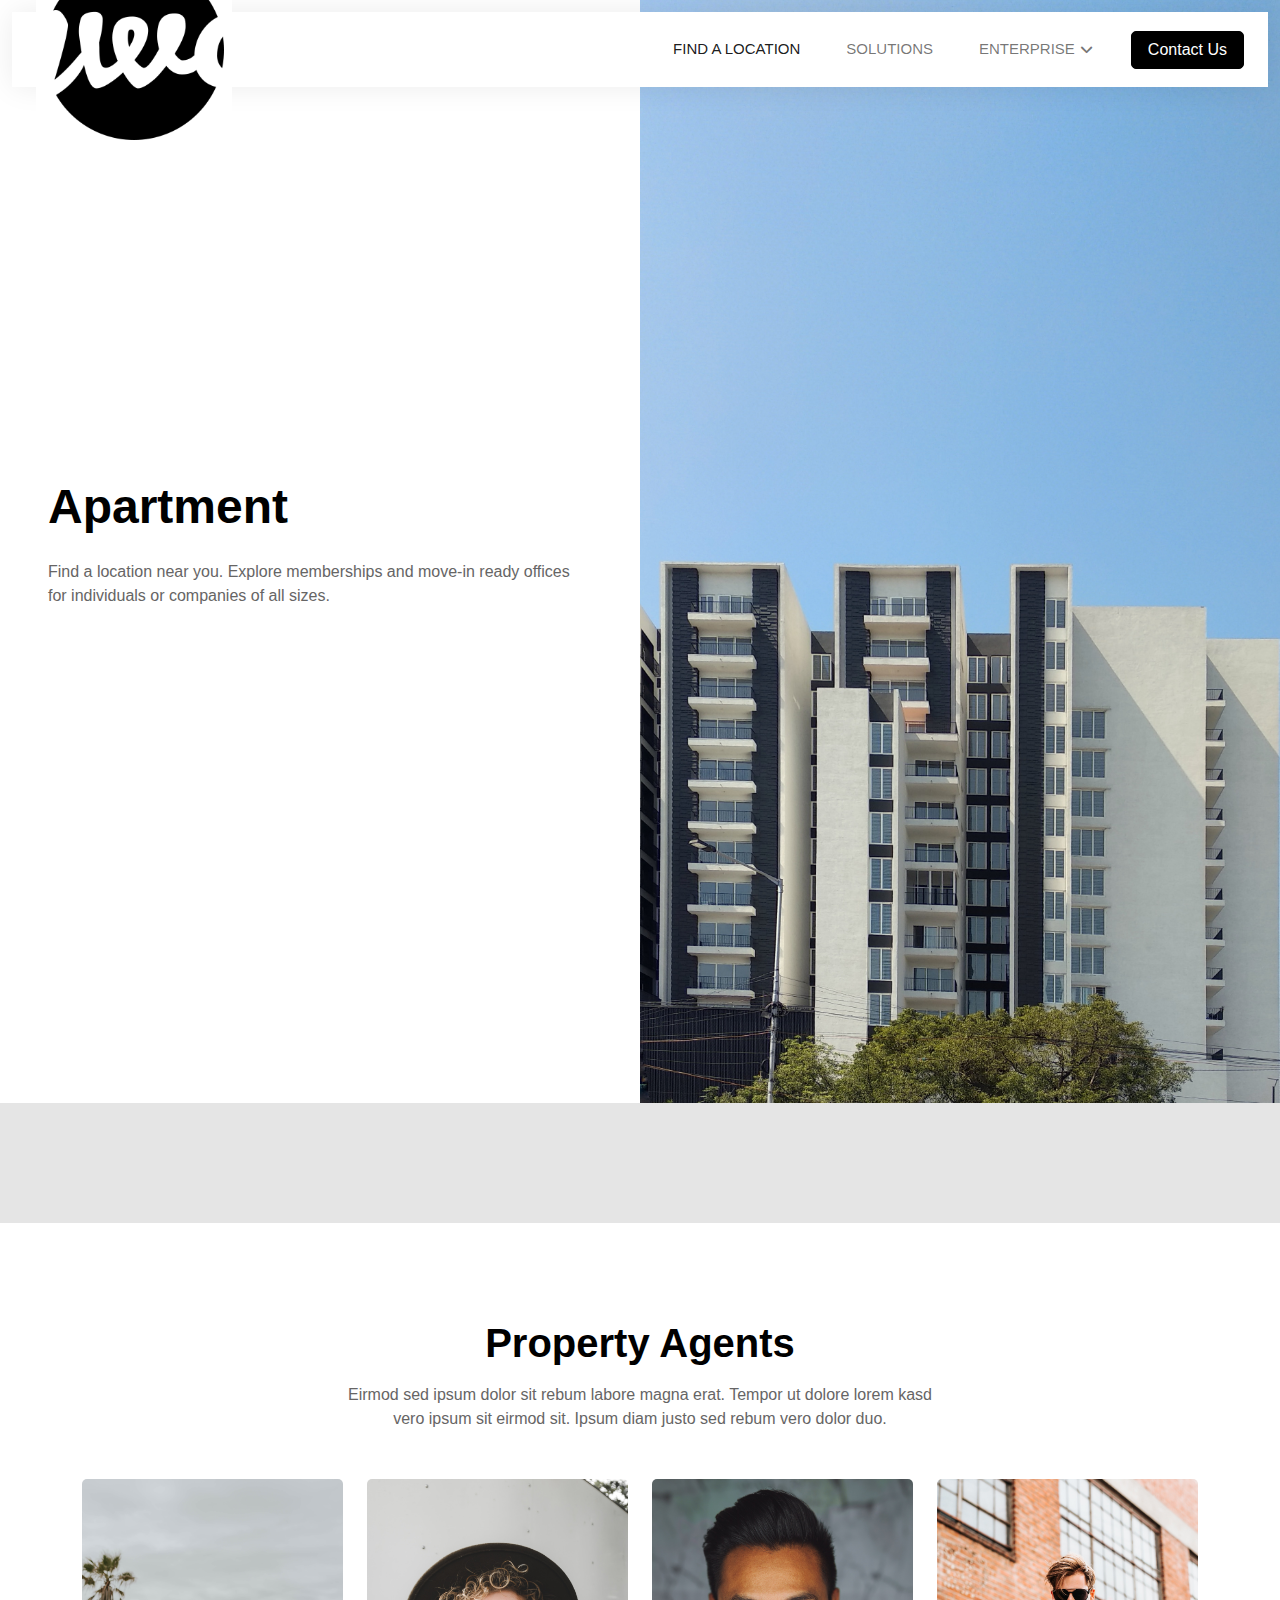
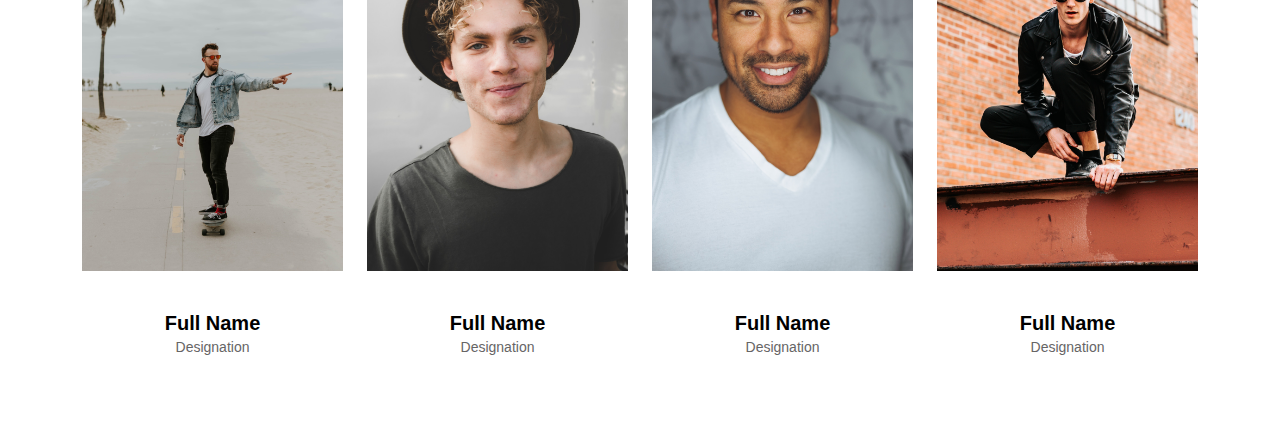
<file: apartment.html>
<!DOCTYPE html>
<html lang="en">

<head>
    <meta charset="UTF-8">
    <title>Mywork</title>
    <meta http-equiv="X-UA-Compatible" content="IE=edge">
    <meta name="viewport" content="width=device-width, initial-scale=1.0">
    
    <!-- Favicon -->
    <link rel="shortcut icon" href="images/youtube-logo.png" type="image/x-icon">
    <link href="img/favicon-32x32.png" rel="icon">

    <!-- Font Family -->
    
    <!-- CSS Stylesheet -->
    <link rel="stylesheet" href="css/style.css">

    <!-- Libraries Stylesheet -->
    <link rel="stylesheet" href="https://cdnjs.cloudflare.com/ajax/libs/font-awesome/6.4.0/css/all.min.css">

    <!-- Customized Bootstrap Stylesheet -->
    <link href="css/bootstrap.min.css" rel="stylesheet">
   
</head>

<body>
    <!-- Navbar Start -->
    <div class="container-fluid nav-bar bg-transparent">
        <nav class="navbar navbar-expand-lg bg-white navbar-light py-0 px-4">
            <a href="index.html" class="navbar-brand d-flex align-items-center text-center">
                <div class="icon p-2 me-2">
                    <img class="img-fluid" src="img/apple-touch-icon.png" alt="Icon" style="width: 100%; height: 100%;">
                </div>
            </a>
            <button type="button" class="navbar-toggler" data-bs-toggle="collapse" data-bs-target="#navbarCollapse">
                <span class="navbar-toggler-icon"></span>
            </button>
            <div class="collapse navbar-collapse" id="navbarCollapse">
                <div class="navbar-nav ms-auto">
                    <a href="index.html" class="nav-item nav-link active">Find a Location</a>
                    <a href="about.html" class="nav-item nav-link">Solutions</a>
                    <div class="nav-item dropdown">
                        <a href="#" class="nav-link dropdown-toggle" data-bs-toggle="dropdown">Enterprise</a>
                        <div class="dropdown-menu rounded-0 m-0">
                            <a href="property-list.html" class="dropdown-item">Property List</a>
                            <a href="property-type.html" class="dropdown-item">Property Type</a>
                            <a href="property-agent.html" class="dropdown-item">Property Agent</a>
                        </div>
                    </div>
                </div>
                <a href="" class="btn btn-primary px-3 d-none d-lg-flex">Contact Us</a>
            </div>
        </nav>
    </div>
    <!-- Navbar End -->


        <!-- Header Start -->
        <div class="container-fluid header bg-white p-0">
            <div class="row g-0 align-items-center flex-column-reverse flex-md-row">
                <div class="col-md-6 p-5 mt-lg-5">
                    <h1 class="display-5 animated fadeIn mb-4">Apartment</h1> 
                        <nav aria-label="breadcrumb animated fadeIn">
                            <p class="animated fadeIn mb-4 pb-2">Find a location near you. Explore memberships and move-in ready offices for individuals or companies of all sizes.</p>
                    </nav>
                </div>
                <div class="col-md-6 animated fadeIn">
                    <img class="img-fluid" src="img/malcolm-shadrach-_r80LCluvVM-unsplash.jpg" alt="">
                </div>
            </div>
        </div>
        <!-- Header End -->
        <div class="container-fluid bg-primary mb-5 wow fadeIn" data-wow-delay="0.1s" style="padding: 60px;">
            <div class="container"></div>
        </div>

        <!-- Team Start -->
        <div class="container-xxl py-5">
            <div class="container">
                <div class="text-center mx-auto mb-5 wow fadeInUp" data-wow-delay="0.1s" style="max-width: 600px;">
                    <h1 class="mb-3">Property Agents</h1>
                    <p>Eirmod sed ipsum dolor sit rebum labore magna erat. Tempor ut dolore lorem kasd vero ipsum sit eirmod sit. Ipsum diam justo sed rebum vero dolor duo.</p>
                </div>
                <div class="row g-4">
                    <div class="col-lg-3 col-md-6 wow fadeInUp" data-wow-delay="0.1s">
                        <div class="team-item rounded overflow-hidden">
                            <div class="position-relative">
                                <img class="img-fluid" src="img/1.jpg" alt="">
                            </div>
                            <div class="text-center p-4 mt-3">
                                <h5 class="fw-bold mb-0">Full Name</h5>
                                <small>Designation</small>
                            </div>
                        </div>
                    </div>
                    <div class="col-lg-3 col-md-6 wow fadeInUp" data-wow-delay="0.3s">
                        <div class="team-item rounded overflow-hidden">
                            <div class="position-relative">
                                <img class="img-fluid" src="img/2.jpg" alt="">
                            </div>
                            <div class="text-center p-4 mt-3">
                                <h5 class="fw-bold mb-0">Full Name</h5>
                                <small>Designation</small>
                            </div>
                        </div>
                    </div>
                    <div class="col-lg-3 col-md-6 wow fadeInUp" data-wow-delay="0.5s">
                        <div class="team-item rounded overflow-hidden">
                            <div class="position-relative">
                                <img class="img-fluid" src="img/3.jpg" alt="">
                            </div>
                            <div class="text-center p-4 mt-3">
                                <h5 class="fw-bold mb-0">Full Name</h5>
                                <small>Designation</small>
                            </div>
                        </div>
                    </div>
                    <div class="col-lg-3 col-md-6 wow fadeInUp" data-wow-delay="0.7s">
                        <div class="team-item rounded overflow-hidden">
                            <div class="position-relative">
                                <img class="img-fluid" src="img/4.jpg" alt="">
                            </div>
                            <div class="text-center p-4 mt-3">
                                <h5 class="fw-bold mb-0">Full Name</h5>
                                <small>Designation</small>
                            </div>
                        </div>
                    </div>
                </div>
            </div>
        </div>
        <!-- Team End -->
</body>

</html>
</file>
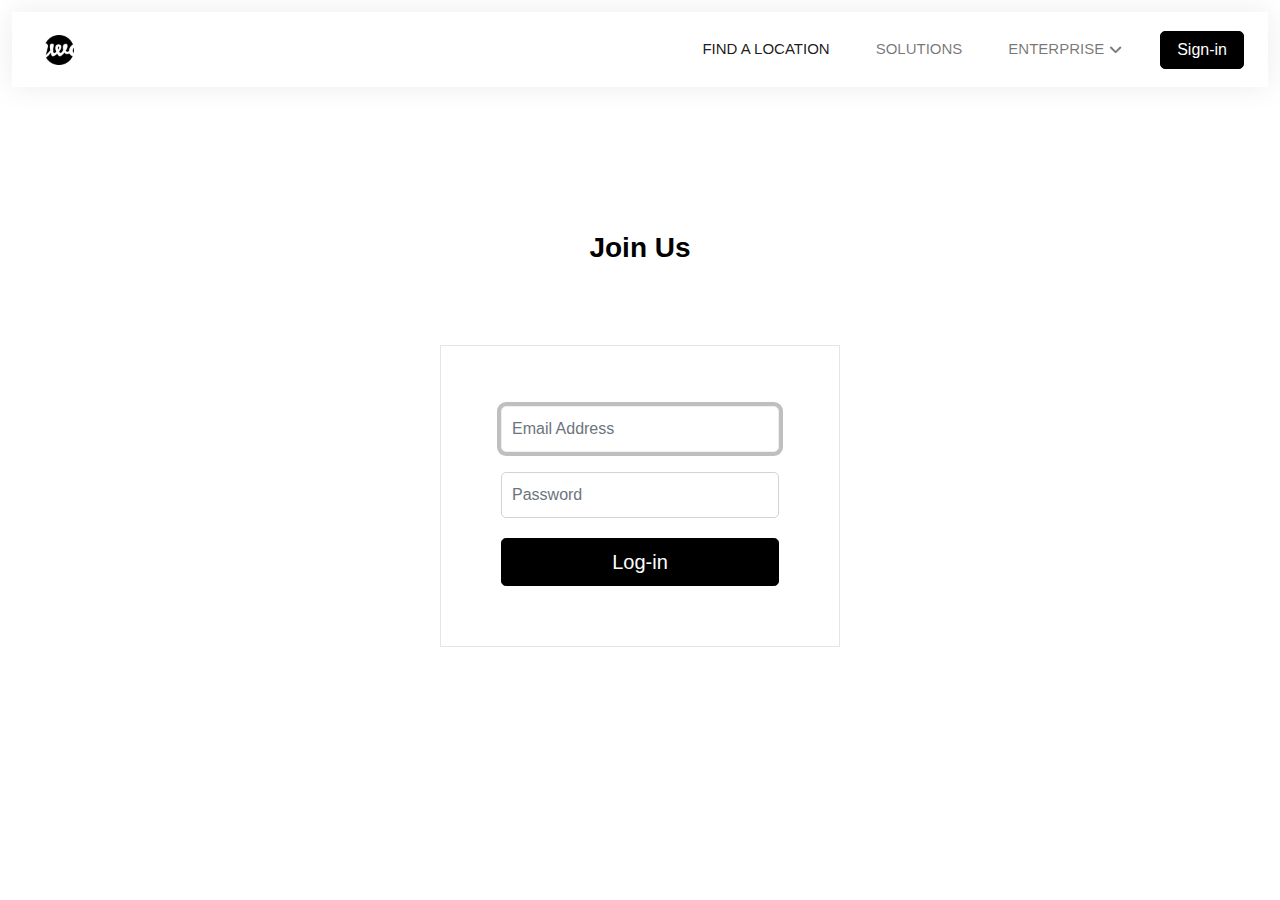
<file: signin.html>
<!DOCTYPE html>
<html lang="en">

<head>
    <meta charset="UTF-8">
    <title>Mywork</title>
    <meta http-equiv="X-UA-Compatible" content="IE=edge">
    <meta name="viewport" content="width=device-width, initial-scale=1.0">
    
    <!-- Favicon -->
    <link rel="shortcut icon" href="images/youtube-logo.png" type="image/x-icon">
    <link href="img/favicon-32x32.png" rel="icon">

    <!-- Font Family -->
    
    <!-- CSS Stylesheet -->
    <link rel="stylesheet" href="css/style.css">

    <!-- Libraries Stylesheet -->
    <link rel="stylesheet" href="https://cdnjs.cloudflare.com/ajax/libs/font-awesome/6.4.0/css/all.min.css">

    <!-- Customized Bootstrap Stylesheet -->
    <link href="css/bootstrap.min.css" rel="stylesheet">
    <link rel="stylesheet" href="css/custom.scss">
   
</head>

<body>
    <!-- Navbar Start -->
    <div class="container-fluid nav-bar bg-transparent">
        <nav class="navbar navbar-expand-lg bg-white navbar-light py-0 px-4">
            <a href="index.html" class="navbar-brand d-flex align-items-center text-center">
                <div class="icon p-2 me-2">
                    <img class="img-fluid" src="img/apple-touch-icon.png" alt="Icon" style="width: 30px; height: 30px;">
                </div>
            </a>
            <button type="button" class="navbar-toggler" data-bs-toggle="collapse" data-bs-target="#navbarCollapse">
                <span class="navbar-toggler-icon"></span>
            </button>
            <div class="collapse navbar-collapse" id="navbarCollapse">
                <div class="navbar-nav ms-auto">
                    <a href="index.html" class="nav-item nav-link active">Find a Location</a>
                    <a href="about.html" class="nav-item nav-link">Solutions</a>
                    <div class="nav-item dropdown">
                        <a href="#" class="nav-link dropdown-toggle" data-bs-toggle="dropdown">Enterprise</a>
                        <div class="dropdown-menu rounded-0 m-0">
                            <a href="property-list.html" class="dropdown-item">Property List</a>
                            <a href="property-type.html" class="dropdown-item">Property Type</a>
                            <a href="property-agent.html" class="dropdown-item">Property Agent</a>
                        </div>
                    </div>
                </div>
                <a href="" class="btn btn-primary px-3 d-none d-lg-flex">Sign-in</a>
            </div>
        </nav>
    </div>
    <!-- Navbar End -->

    <div class="container-xxl py-5">
        
        </div>
    </div>

    <!-- Log-in Start -->
    <div class="container-xxl py-5">
        <div class="container">
            <div class="text-center mx-auto mb-5 wow fadeInUp" data-wow-delay="0.1s" style="max-width: 600px;">
                <h3 class="mb-3">Join Us</h3>
            </div>
                        <!-- Input Start -->
                        <div class="wrapper">
                            <form class="form-signin">       
                            <input type="text" class="form-control" name="username" placeholder="Email Address" required="" autofocus="" />
                            <input type="password" class="form-control" name="password" placeholder="Password" required=""/>      
                            <button class="btn btn-lg btn-primary custom" type="submit"> Log-in </button>   
                            </form>
                        </div>                
        </div>
    </div>
    <!-- Log-in End -->
</file>
<file: css/style.css>
/********** Boostrap CSS **********/
:root {
    --primary: #000;
    --secondary: #0000ff;
    --light: #EFFDF5;
    --dark: #000;
}

.back-to-top {
    position: fixed;
    display: none;
    right: 45px;
    bottom: 45px;
    z-index: 99;
}

/*** Navbar ***/

.nav-bar {
    position: relative;
    margin-top: 12px;
    padding: 0 3rem;
    transition: .5s;
    z-index: 9999;
}

.nav-bar.sticky-top {
    position: sticky;
    padding: 0;
    z-index: 9999;
}

.navbar {
    box-shadow: 0 0 30px rgba(0, 0, 0, .08);
    display: flex;
}

.navbar .dropdown-toggle::after {
    border: none;
    content: "\f107";
    font-family: "Font Awesome 5 Free";
    font-weight: 900;
    vertical-align: middle;
    margin-left: 5px;
    transition: .5s;
}

.navbar .dropdown-toggle[aria-expanded=true]::after {
    transform: rotate(-180deg);
}

.navbar-light .navbar-nav .nav-link {
    margin-right: 30px;
    padding: 25px 0;
    color: #FFFFFF;
    font-size: 15px;
    text-transform: uppercase;
    outline: none;
}

.navbar-light .navbar-nav .nav-link:hover,
.navbar-light .navbar-nav .nav-link.active {
    color: var(--primary);
}

@media (max-width: 991.98px) {
    .nav-bar {
        margin: 0;
        padding: 0;
    }

    .navbar-light .navbar-nav .nav-link  {
        margin-right: 0;
        padding: 10px 0;
    }

    .navbar-light .navbar-nav {
        border-top: 1px solid #EEEEEE;
    }
}

.navbar-light .navbar-brand {
    height: 75px;
}

.navbar-light .navbar-nav .nav-link {
    color: var(--dark);
    font-weight: 500;
}

@media (min-width: 992px) {
    .navbar .nav-item .dropdown-menu {
        display: block;
        top: 100%;
        margin-top: 0;
        transform: rotateX(-75deg);
        transform-origin: 0% 0%;
        opacity: 0;
        visibility: hidden;
        transition: .5s;
        
    }

    .navbar .nav-item:hover .dropdown-menu {
        transform: rotateX(0deg);
        visibility: visible;
        transition: .5s;
        opacity: 1;
    }
}
/*** Header ***/
@media (min-width: 992px) {
    .header {
        margin-top: -120px;
    }
}

.header-carousel .owl-nav {
    position: absolute;
    top: 50%;
    left: -25px;
    transform: translateY(-50%);
    display: flex;
    flex-direction: column;
}

.header-carousel .owl-nav .owl-prev,
.header-carousel .owl-nav .owl-next {
    margin: 7px 0;
    width: 50px;
    height: 50px;
    display: flex;
    align-items: center;
    justify-content: center;
    color: #FFFFFF;
    background: var(--primary);
    border-radius: 40px;
    font-size: 20px;
    transition: .5s;
}

.header-carousel .owl-nav .owl-prev:hover,
.header-carousel .owl-nav .owl-next:hover {
    background: var(--dark);
}

@media (max-width: 768px) {
    .header-carousel .owl-nav {
        left: 25px;
    }
}

.breadcrumb-item + .breadcrumb-item::before {
    color: #DDDDDD;
}

/*** Category ***/
.cat-item div {
    background: #FFFFFF;
    border: 1px solid #e3e3e3;
    transition: .5s;
}

.cat-item:hover div {
    box-shadow: 6px 6px 16px rgba(0,0,0,0.3);
}

.cat-item div * {
    transition: .5s;
}

/*** Icon ***/
.icon {
    padding: 15px;
    display: inline-flex;
    align-items: center;
    justify-content: center;
    background: #FFFFFF !important;
    border-radius: 4px;
}

/*** Property List ***/
.nav-pills .nav-item .btn {
    color: var(--dark);
}

.nav-pills .nav-item .btn:hover,
.nav-pills .nav-item .btn.active {
    color: #FFFFFF;
}

.property-text {
    color:#FFFFFF !important;
}
.property-item {
    box-shadow: 0 0 30px rgba(0, 0, 0, .08);
}

.property-item img {
    transition: .5s;
}

.property-item:hover img {
    transform: scale(1.1);
}

.property-item .border-top {
    border-top: 1px solid #e3e3e3 !important;
}

.property-item .border-end {
    border-right: 1px solid #e3e3e3 !important;
}

/*** Sign-in Form ***/
.wrapper {	
  margin-top: 80px;
  margin-bottom: 80px;
  align-items: center;
  justify-content: center;
}

.form-signin {
  display: flex;
  flex-direction: column;
  max-width: 400px;
  padding: 60px;
  margin: 0 auto;
  background-color: #fff;
  border: 1px solid rgba(0,0,0,0.1);
  gap: 20px;  



	.form-control {
      display: inline-flex;
      align-items: center;
      justify-content: center;
	  font-size: 16px;
	  height: auto;
	  padding: 10px;
     

	}
}
</file>
